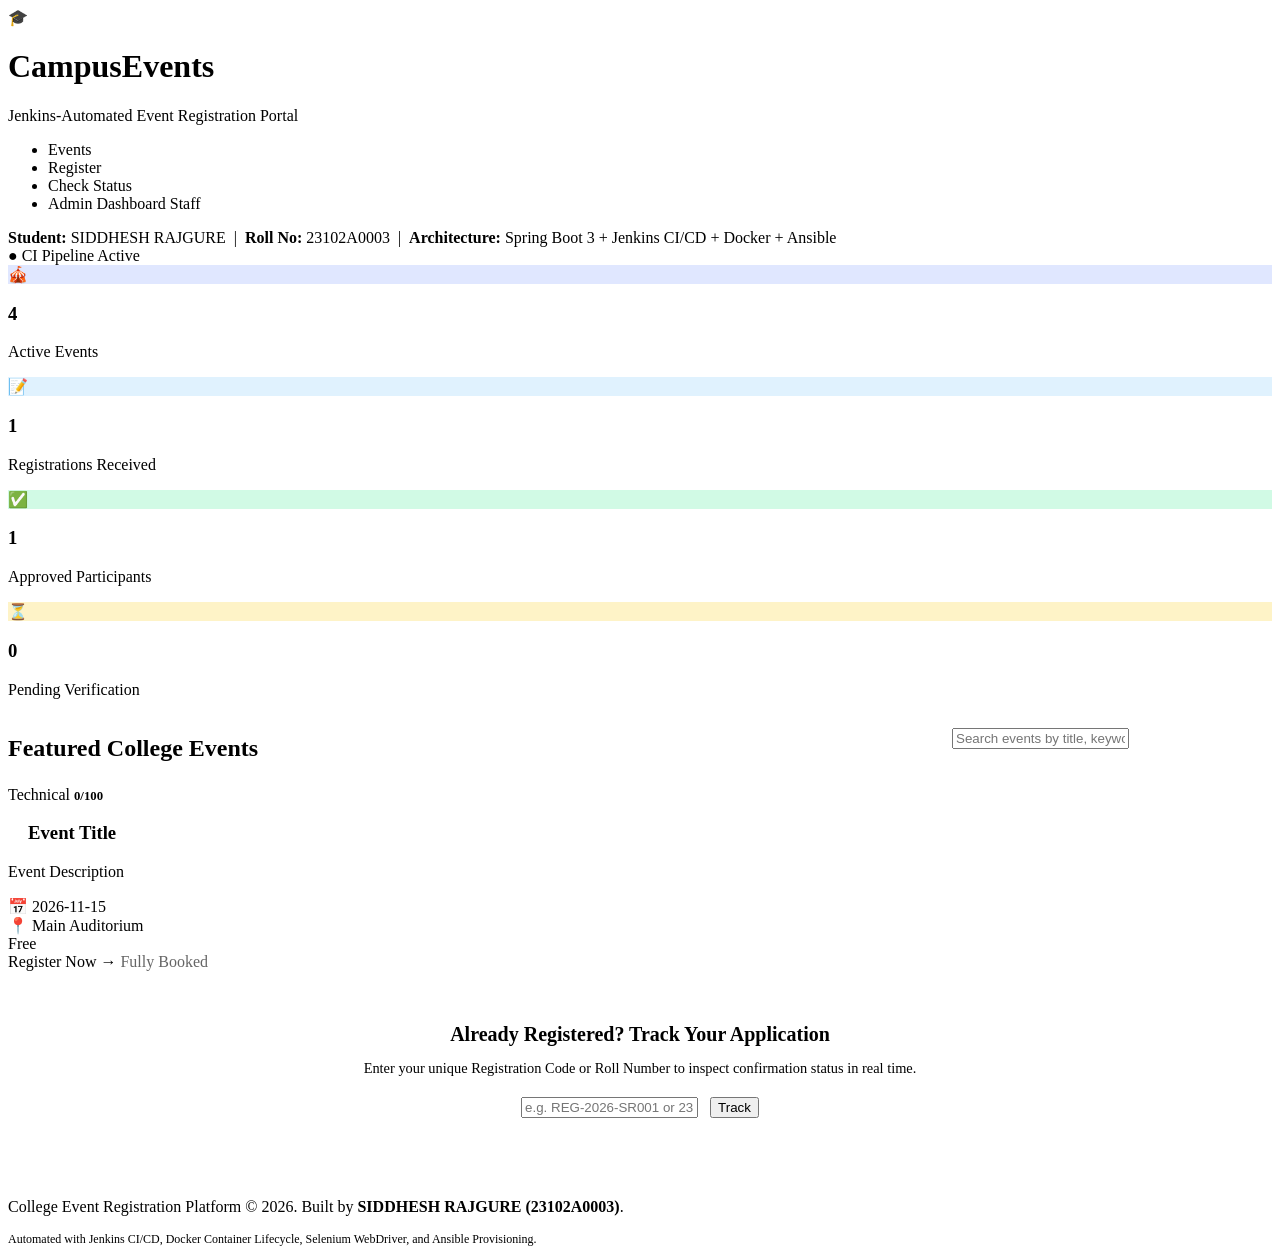
<file: src/main/resources/templates/index.html>
<!DOCTYPE html>
<html xmlns:th="http://www.thymeleaf.org" lang="en">
<head>
    <meta charset="UTF-8">
    <meta name="viewport" content="width=device-width, initial-scale=1.0">
    <title>College Event Registration Platform</title>
    <link rel="stylesheet" th:href="@{/css/styles.css}">
</head>
<body>

<header>
    <div class="nav-container">
        <a th:href="@{/}" class="brand">
            <div class="brand-icon">🎓</div>
            <div class="brand-text">
                <h1>CampusEvents</h1>
                <p>Jenkins-Automated Event Registration Portal</p>
            </div>
        </a>
        <nav>
            <ul>
                <li><a th:href="@{/}" class="active">Events</a></li>
                <li><a th:href="@{/register}">Register</a></li>
                <li><a th:href="@{/status}">Check Status</a></li>
                <li><a th:href="@{/admin}">Admin Dashboard <span class="admin-badge">Staff</span></a></li>
            </ul>
        </nav>
    </div>
</header>

<div class="container">
    <!-- Student Project Meta Banner -->
    <div class="student-bar">
        <div>
            <strong>Student:</strong> SIDDHESH RAJGURE &nbsp;|&nbsp;
            <strong>Roll No:</strong> 23102A0003 &nbsp;|&nbsp;
            <strong>Architecture:</strong> Spring Boot 3 + Jenkins CI/CD + Docker + Ansible
        </div>
        <div>
            <span class="status-pill status-APPROVED">● CI Pipeline Active</span>
        </div>
    </div>

    <!-- Live Platform Metrics -->
    <div class="metrics-grid">
        <div class="metric-card">
            <div class="metric-icon" style="background:#e0e7ff; color:#4338ca;">🎪</div>
            <div class="metric-info">
                <h3 th:text="${metrics.totalEvents}">4</h3>
                <p>Active Events</p>
            </div>
        </div>
        <div class="metric-card">
            <div class="metric-icon" style="background:#e0f2fe; color:#0284c7;">📝</div>
            <div class="metric-info">
                <h3 th:text="${metrics.totalRegistrations}">1</h3>
                <p>Registrations Received</p>
            </div>
        </div>
        <div class="metric-card">
            <div class="metric-icon" style="background:#d1fae5; color:#059669;">✅</div>
            <div class="metric-info">
                <h3 th:text="${metrics.approved}">1</h3>
                <p>Approved Participants</p>
            </div>
        </div>
        <div class="metric-card">
            <div class="metric-icon" style="background:#fef3c7; color:#d97706;">⏳</div>
            <div class="metric-info">
                <h3 th:text="${metrics.pending}">0</h3>
                <p>Pending Verification</p>
            </div>
        </div>
    </div>

    <!-- Search & Filter Bar -->
    <div style="display:flex; justify-content:space-between; align-items:center; flex-wrap:wrap; gap:1rem; margin-bottom:1.5rem;">
        <h2 class="section-title" style="margin-bottom:0;">Featured College Events</h2>
        <div style="max-width:320px; width:100%;">
            <input type="text" id="eventSearch" class="form-control" placeholder="Search events by title, keyword...">
        </div>
    </div>

    <!-- Events Grid -->
    <div class="event-grid">
        <div th:each="event : ${events}" class="event-card">
            <div class="event-header">
                <span th:class="'event-badge ' + 
                    (${event.category == 'Technical'} ? 'badge-tech' : 
                    (${event.category == 'Workshop'} ? 'badge-workshop' : 
                    (${event.category == 'Cultural'} ? 'badge-cultural' : 'badge-sports')))"
                    th:text="${event.category}">Technical</span>
                <span style="font-size:0.8rem; color:var(--muted); font-weight:600;" 
                      th:text="'Capacity: ' + ${event.currentRegistrations} + '/' + ${event.maxCapacity}">0/100</span>
            </div>
            
            <h3 class="event-title" style="padding:0 1.25rem;" th:text="${event.title}">Event Title</h3>
            <p class="event-desc" th:text="${event.description}">Event Description</p>
            
            <div class="event-meta">
                <div class="meta-item">
                    <span>📅</span>
                    <span th:text="${event.eventDate}">2026-11-15</span>
                </div>
                <div class="meta-item">
                    <span>📍</span>
                    <span th:text="${event.venue}">Main Auditorium</span>
                </div>
                <div class="capacity-bar">
                    <div class="capacity-fill" 
                         th:style="'width: ' + (${event.maxCapacity > 0 ? (event.currentRegistrations * 100 / event.maxCapacity) : 0}) + '%;'"></div>
                </div>
            </div>

            <div class="event-footer">
                <div class="event-price" th:text="${event.fee == 0.0 ? 'Free Entry' : '₹ ' + event.fee}">Free</div>
                <div>
                    <a th:if="${!event.full}" th:href="@{'/register?eventId=' + ${event.id}}" class="btn btn-primary btn-sm">Register Now →</a>
                    <span th:if="${event.full}" class="btn btn-secondary btn-sm" style="cursor:not-allowed; opacity:0.6;">Fully Booked</span>
                </div>
            </div>
        </div>
    </div>

    <!-- Fast Status Lookup Banner -->
    <div style="background:white; border-radius:var(--radius); border:1px solid var(--border); padding:2rem; text-align:center; box-shadow:var(--shadow-sm); margin-bottom:3rem;">
        <h3 style="font-size:1.25rem; font-weight:700; color:var(--dark); margin-bottom:0.5rem;">Already Registered? Track Your Application</h3>
        <p style="font-size:0.9rem; color:var(--muted); margin-bottom:1.25rem;">Enter your unique Registration Code or Roll Number to inspect confirmation status in real time.</p>
        <form th:action="@{/status}" method="get" style="display:flex; justify-content:center; gap:0.75rem; max-width:450px; margin:0 auto;">
            <input type="text" name="query" class="form-control" placeholder="e.g. REG-2026-SR001 or 23102A0003" required>
            <button type="submit" class="btn btn-primary">Track</button>
        </form>
    </div>
</div>

<footer>
    <div class="container" style="margin:0 auto; padding:0;">
        <p>College Event Registration Platform &copy; 2026. Built by <strong>SIDDHESH RAJGURE (23102A0003)</strong>.</p>
        <p style="font-size:0.75rem; margin-top:0.3rem; color:var(--muted);">Automated with Jenkins CI/CD, Docker Container Lifecycle, Selenium WebDriver, and Ansible Provisioning.</p>
    </div>
</footer>

<script th:src="@{/js/scripts.js}"></script>
</body>
</html>
</file>
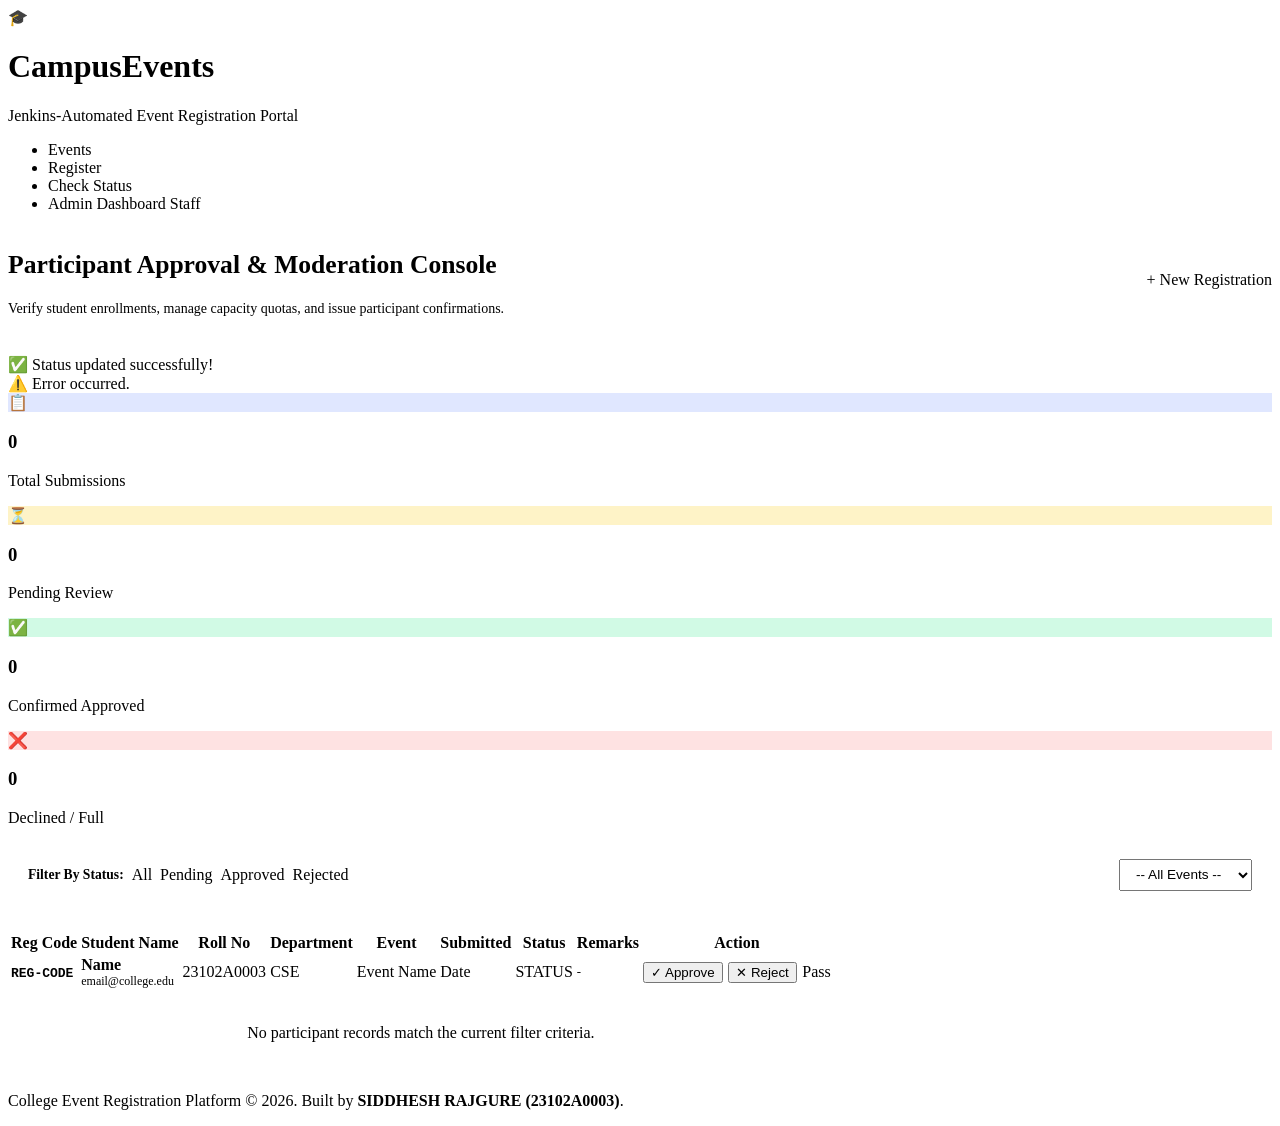
<file: src/main/resources/templates/admin.html>
<!DOCTYPE html>
<html xmlns:th="http://www.thymeleaf.org" lang="en">
<head>
    <meta charset="UTF-8">
    <meta name="viewport" content="width=device-width, initial-scale=1.0">
    <title>Organizer & Admin Dashboard - CampusEvents</title>
    <link rel="stylesheet" th:href="@{/css/styles.css}">
</head>
<body>

<header>
    <div class="nav-container">
        <a th:href="@{/}" class="brand">
            <div class="brand-icon">🎓</div>
            <div class="brand-text">
                <h1>CampusEvents</h1>
                <p>Jenkins-Automated Event Registration Portal</p>
            </div>
        </a>
        <nav>
            <ul>
                <li><a th:href="@{/}">Events</a></li>
                <li><a th:href="@{/register}">Register</a></li>
                <li><a th:href="@{/status}">Check Status</a></li>
                <li><a th:href="@{/admin}" class="active">Admin Dashboard <span class="admin-badge">Staff</span></a></li>
            </ul>
        </nav>
    </div>
</header>

<div class="container">
    <div style="display:flex; justify-content:space-between; align-items:center; flex-wrap:wrap; gap:1rem; margin-bottom:1.5rem;">
        <div>
            <h2 style="font-size:1.6rem; color:var(--dark);">Participant Approval & Moderation Console</h2>
            <p style="font-size:0.875rem; color:var(--muted);">Verify student enrollments, manage capacity quotas, and issue participant confirmations.</p>
        </div>
        <div>
            <a th:href="@{/register}" class="btn btn-primary btn-sm">+ New Registration</a>
        </div>
    </div>

    <!-- Alert Notifications -->
    <div th:if="${successMessage}" class="alert alert-success">
        <span>✅</span>
        <span th:text="${successMessage}">Status updated successfully!</span>
    </div>
    <div th:if="${errorMessage}" class="alert alert-error">
        <span>⚠️</span>
        <span th:text="${errorMessage}">Error occurred.</span>
    </div>

    <!-- Quick Stats Overview -->
    <div class="metrics-grid">
        <div class="metric-card">
            <div class="metric-icon" style="background:#e0e7ff; color:#4338ca;">📋</div>
            <div class="metric-info">
                <h3 th:text="${metrics.totalRegistrations}">0</h3>
                <p>Total Submissions</p>
            </div>
        </div>
        <div class="metric-card">
            <div class="metric-icon" style="background:#fef3c7; color:#d97706;">⏳</div>
            <div class="metric-info">
                <h3 th:text="${metrics.pending}">0</h3>
                <p>Pending Review</p>
            </div>
        </div>
        <div class="metric-card">
            <div class="metric-icon" style="background:#d1fae5; color:#059669;">✅</div>
            <div class="metric-info">
                <h3 th:text="${metrics.approved}">0</h3>
                <p>Confirmed Approved</p>
            </div>
        </div>
        <div class="metric-card">
            <div class="metric-icon" style="background:#fee2e2; color:#dc2626;">❌</div>
            <div class="metric-info">
                <h3 th:text="${metrics.rejected}">0</h3>
                <p>Declined / Full</p>
            </div>
        </div>
    </div>

    <!-- Filter Control Bar -->
    <div style="background:white; border-radius:var(--radius); border:1px solid var(--border); padding:1rem 1.25rem; margin-bottom:1.5rem; display:flex; justify-content:space-between; align-items:center; flex-wrap:wrap; gap:1rem;">
        <div style="display:flex; gap:0.5rem; flex-wrap:wrap; align-items:center;">
            <span style="font-size:0.85rem; font-weight:600; color:var(--slate);">Filter By Status:</span>
            <a th:href="@{/admin}" class="btn btn-secondary btn-sm" th:classappend="${selectedStatus == null and selectedEventId == null} ? 'btn-primary' : ''">All</a>
            <a th:href="@{/admin(status='PENDING')}" class="btn btn-secondary btn-sm" th:classappend="${selectedStatus?.name() == 'PENDING'} ? 'btn-primary' : ''">Pending</a>
            <a th:href="@{/admin(status='APPROVED')}" class="btn btn-secondary btn-sm" th:classappend="${selectedStatus?.name() == 'APPROVED'} ? 'btn-primary' : ''">Approved</a>
            <a th:href="@{/admin(status='REJECTED')}" class="btn btn-secondary btn-sm" th:classappend="${selectedStatus?.name() == 'REJECTED'} ? 'btn-primary' : ''">Rejected</a>
        </div>
        <div>
            <form th:action="@{/admin}" method="get" style="display:flex; gap:0.5rem; align-items:center;">
                <select name="eventId" class="form-control" style="font-size:0.85rem; padding:0.4rem 0.75rem;" onchange="this.form.submit()">
                    <option value="">-- All Events --</option>
                    <option th:each="event : ${events}" 
                            th:value="${event.id}" 
                            th:text="${event.title}"
                            th:selected="${selectedEventId == event.id}">
                    </option>
                </select>
            </form>
        </div>
    </div>

    <!-- Participant Registrations Table -->
    <div class="table-responsive">
        <table id="adminRegistrationsTable">
            <thead>
                <tr>
                    <th>Reg Code</th>
                    <th>Student Name</th>
                    <th>Roll No</th>
                    <th>Department</th>
                    <th>Event</th>
                    <th>Submitted</th>
                    <th>Status</th>
                    <th>Remarks</th>
                    <th>Action</th>
                </tr>
            </thead>
            <tbody>
                <tr th:each="reg : ${registrations}">
                    <td>
                        <strong style="font-family:monospace; color:var(--primary);" th:text="${reg.registrationCode}">REG-CODE</strong>
                    </td>
                    <td>
                        <strong th:text="${reg.studentName}">Name</strong>
                        <div style="font-size:0.75rem; color:var(--muted);" th:text="${reg.studentEmail}">email@college.edu</div>
                    </td>
                    <td th:text="${reg.studentRollNumber}">23102A0003</td>
                    <td th:text="${reg.studentDepartment}">CSE</td>
                    <td th:text="${reg.event.title}">Event Name</td>
                    <td th:text="${#temporals.format(reg.registrationDate, 'yyyy-MM-dd HH:mm')}">Date</td>
                    <td>
                        <span th:class="'status-pill status-' + ${reg.status}" th:text="${reg.status}">STATUS</span>
                    </td>
                    <td style="max-width:180px; font-size:0.8rem; color:var(--muted);" th:text="${reg.adminRemarks != null ? reg.adminRemarks : '-'}">-</td>
                    <td>
                        <div style="display:flex; gap:0.35rem; align-items:center;">
                            <!-- Approve Action -->
                            <form th:if="${reg.status.name() != 'APPROVED'}" th:action="@{/admin/update-status}" method="post" style="display:inline;">
                                <input type="hidden" name="registrationId" th:value="${reg.id}">
                                <input type="hidden" name="status" value="APPROVED">
                                <input type="hidden" name="remarks" value="Approved by Event Coordinator.">
                                <button type="submit" class="btn btn-success btn-sm" title="Approve Registration">✓ Approve</button>
                            </form>

                            <!-- Reject Action -->
                            <form th:if="${reg.status.name() != 'REJECTED'}" th:action="@{/admin/update-status}" method="post" style="display:inline;">
                                <input type="hidden" name="registrationId" th:value="${reg.id}">
                                <input type="hidden" name="status" value="REJECTED">
                                <input type="hidden" name="remarks" value="Application rejected. Exceeds branch limit or capacity.">
                                <button type="submit" class="btn btn-danger btn-sm" title="Reject Registration">✕ Reject</button>
                            </form>

                            <a th:href="@{'/confirmation?code=' + ${reg.registrationCode}}" class="btn btn-secondary btn-sm" title="View Pass">Pass</a>
                        </div>
                    </td>
                </tr>
                <tr th:if="${#lists.isEmpty(registrations)}">
                    <td colspan="9" style="text-align:center; padding:2rem; color:var(--muted);">
                        No participant records match the current filter criteria.
                    </td>
                </tr>
            </tbody>
        </table>
    </div>
</div>

<footer>
    <div class="container" style="margin:0 auto; padding:0;">
        <p>College Event Registration Platform &copy; 2026. Built by <strong>SIDDHESH RAJGURE (23102A0003)</strong>.</p>
    </div>
</footer>

<script th:src="@{/js/scripts.js}"></script>
</body>
</html>
</file>
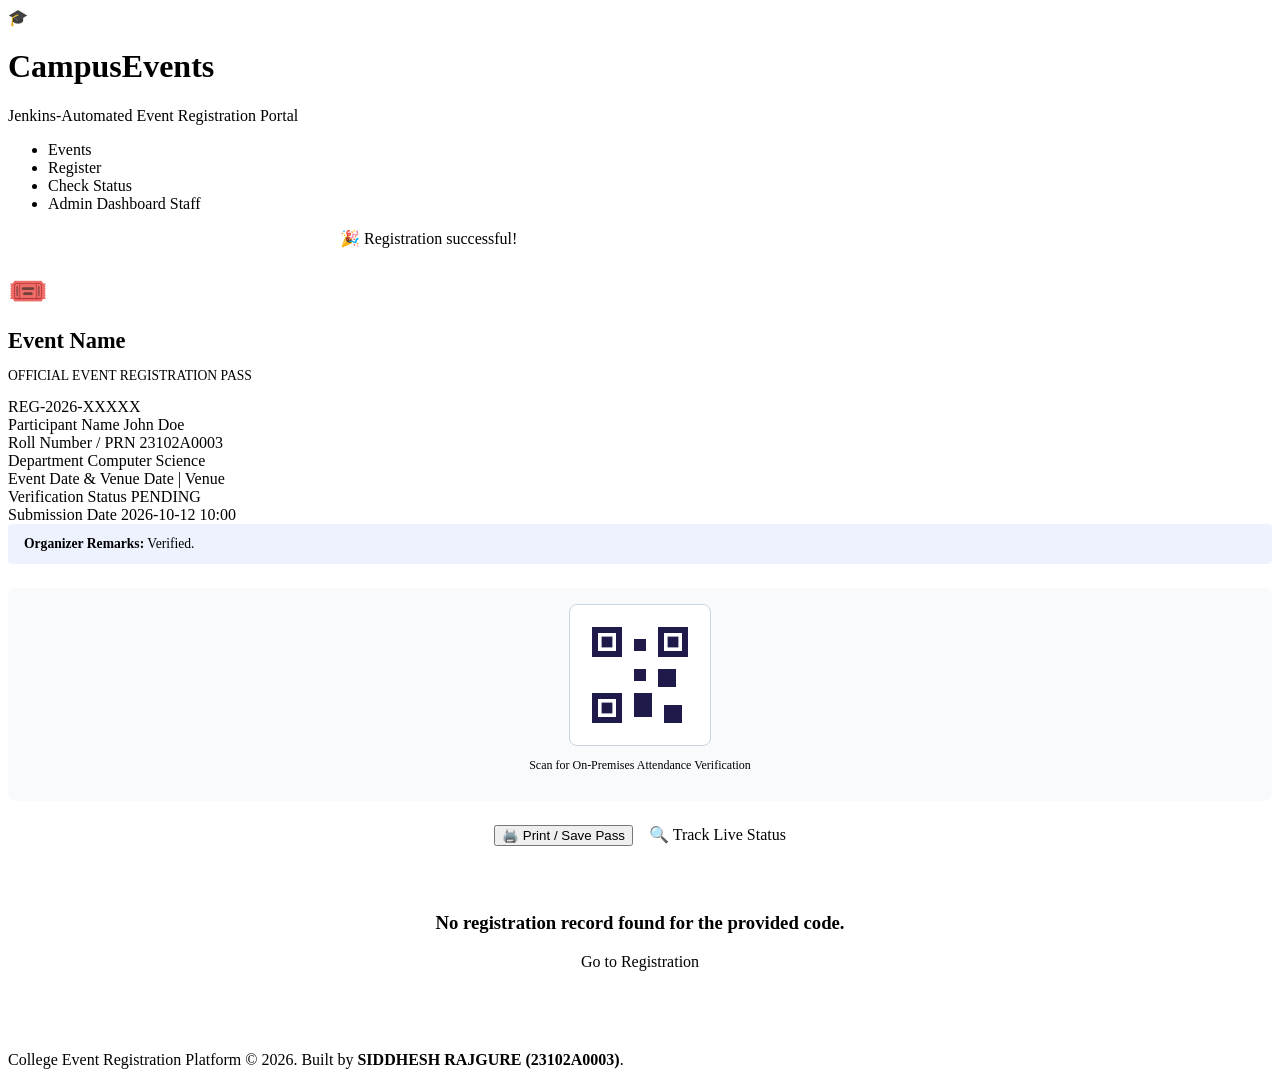
<file: src/main/resources/templates/confirmation.html>
<!DOCTYPE html>
<html xmlns:th="http://www.thymeleaf.org" lang="en">
<head>
    <meta charset="UTF-8">
    <meta name="viewport" content="width=device-width, initial-scale=1.0">
    <title>Registration Confirmation - CampusEvents</title>
    <link rel="stylesheet" th:href="@{/css/styles.css}">
</head>
<body>

<header>
    <div class="nav-container">
        <a th:href="@{/}" class="brand">
            <div class="brand-icon">🎓</div>
            <div class="brand-text">
                <h1>CampusEvents</h1>
                <p>Jenkins-Automated Event Registration Portal</p>
            </div>
        </a>
        <nav>
            <ul>
                <li><a th:href="@{/}">Events</a></li>
                <li><a th:href="@{/register}">Register</a></li>
                <li><a th:href="@{/status}">Check Status</a></li>
                <li><a th:href="@{/admin}">Admin Dashboard <span class="admin-badge">Staff</span></a></li>
            </ul>
        </nav>
    </div>
</header>

<div class="container">
    <div th:if="${successMessage}" class="alert alert-success" style="max-width:600px; margin:0 auto 1.5rem;">
        <span>🎉</span>
        <span th:text="${successMessage}">Registration successful!</span>
    </div>

    <div th:if="${registration}" class="pass-card">
        <div class="pass-header">
            <div style="font-size:2rem; margin-bottom:0.5rem;">🎟️</div>
            <h2 style="font-size:1.4rem; color:var(--dark); margin-bottom:0.25rem;" th:text="${registration.event.title}">Event Name</h2>
            <p style="font-size:0.85rem; color:var(--muted);">OFFICIAL EVENT REGISTRATION PASS</p>
            <div class="pass-code" id="confirmationCode" th:text="${registration.registrationCode}">REG-2026-XXXXX</div>
        </div>

        <div class="pass-details">
            <div class="pass-details-item">
                <label>Participant Name</label>
                <span th:text="${registration.studentName}">John Doe</span>
            </div>
            <div class="pass-details-item">
                <label>Roll Number / PRN</label>
                <span th:text="${registration.studentRollNumber}">23102A0003</span>
            </div>
            <div class="pass-details-item">
                <label>Department</label>
                <span th:text="${registration.studentDepartment}">Computer Science</span>
            </div>
            <div class="pass-details-item">
                <label>Event Date & Venue</label>
                <span th:text="${registration.event.eventDate} + ' | ' + ${registration.event.venue}">Date | Venue</span>
            </div>
            <div class="pass-details-item">
                <label>Verification Status</label>
                <span th:class="'status-pill status-' + ${registration.status}" th:text="${registration.status}">PENDING</span>
            </div>
            <div class="pass-details-item">
                <label>Submission Date</label>
                <span th:text="${#temporals.format(registration.registrationDate, 'yyyy-MM-dd HH:mm')}">2026-10-12 10:00</span>
            </div>
        </div>

        <div th:if="${registration.adminRemarks}" style="background:#eef2ff; border-left:4px solid var(--primary); padding:0.75rem 1rem; border-radius:4px; font-size:0.85rem; margin-bottom:1.5rem;">
            <strong>Organizer Remarks:</strong> <span th:text="${registration.adminRemarks}">Verified.</span>
        </div>

        <!-- Simulated QR Code Container -->
        <div style="text-align:center; margin:1.5rem 0; padding:1rem; background:#f8fafc; border-radius:8px;">
            <div style="display:inline-block; padding:10px; background:white; border:1px solid #cbd5e1; border-radius:8px;">
                <svg width="120" height="120" viewBox="0 0 100 100" style="display:block;">
                    <rect width="100" height="100" fill="#ffffff" />
                    <!-- Visual QR Matrix Placeholder -->
                    <rect x="10" y="10" width="25" height="25" fill="#1e1b4b" />
                    <rect x="15" y="15" width="15" height="15" fill="#ffffff" />
                    <rect x="18" y="18" width="9" height="9" fill="#1e1b4b" />
                    <rect x="65" y="10" width="25" height="25" fill="#1e1b4b" />
                    <rect x="70" y="15" width="15" height="15" fill="#ffffff" />
                    <rect x="73" y="18" width="9" height="9" fill="#1e1b4b" />
                    <rect x="10" y="65" width="25" height="25" fill="#1e1b4b" />
                    <rect x="15" y="70" width="15" height="15" fill="#ffffff" />
                    <rect x="18" y="73" width="9" height="9" fill="#1e1b4b" />
                    <rect x="45" y="20" width="10" height="10" fill="#1e1b4b" />
                    <rect x="45" y="45" width="10" height="10" fill="#1e1b4b" />
                    <rect x="65" y="45" width="15" height="15" fill="#1e1b4b" />
                    <rect x="45" y="65" width="15" height="20" fill="#1e1b4b" />
                    <rect x="70" y="75" width="15" height="15" fill="#1e1b4b" />
                </svg>
            </div>
            <p style="font-size:0.75rem; color:var(--muted); margin-top:0.5rem;">Scan for On-Premises Attendance Verification</p>
        </div>

        <div style="display:flex; justify-content:center; gap:1rem; flex-wrap:wrap;">
            <button id="printPassBtn" class="btn btn-secondary">🖨️ Print / Save Pass</button>
            <a th:href="@{'/status?query=' + ${registration.registrationCode}}" class="btn btn-primary">🔍 Track Live Status</a>
        </div>
    </div>

    <div th:unless="${registration}" style="text-align:center; padding:3rem 0;">
        <h3>No registration record found for the provided code.</h3>
        <p style="margin-top:0.5rem;"><a th:href="@{/register}" class="btn btn-primary">Go to Registration</a></p>
    </div>
</div>

<footer>
    <div class="container" style="margin:0 auto; padding:0;">
        <p>College Event Registration Platform &copy; 2026. Built by <strong>SIDDHESH RAJGURE (23102A0003)</strong>.</p>
    </div>
</footer>

<script th:src="@{/js/scripts.js}"></script>
</body>
</html>
</file>
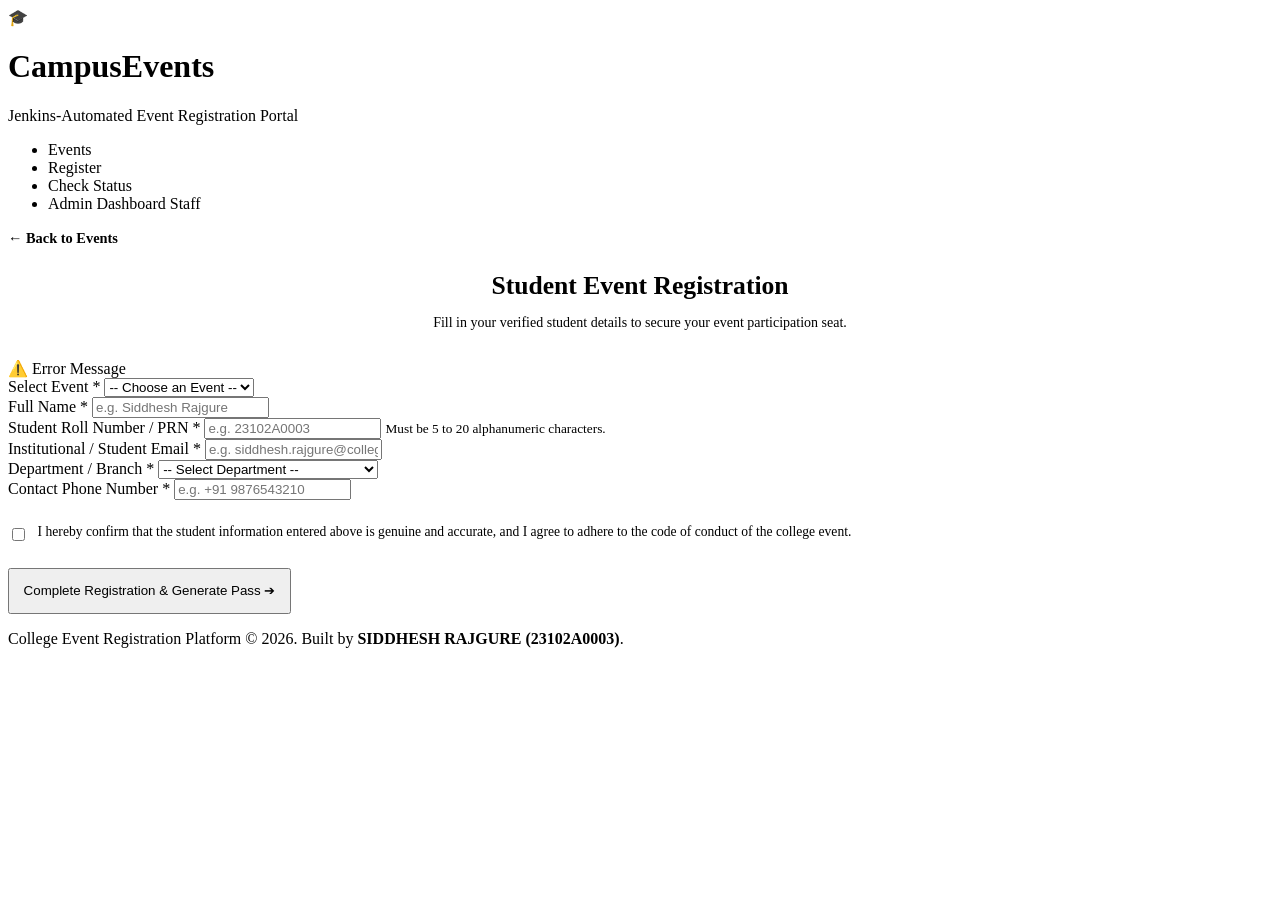
<file: src/main/resources/templates/register.html>
<!DOCTYPE html>
<html xmlns:th="http://www.thymeleaf.org" lang="en">
<head>
    <meta charset="UTF-8">
    <meta name="viewport" content="width=device-width, initial-scale=1.0">
    <title>Event Registration - CampusEvents</title>
    <link rel="stylesheet" th:href="@{/css/styles.css}">
</head>
<body>

<header>
    <div class="nav-container">
        <a th:href="@{/}" class="brand">
            <div class="brand-icon">🎓</div>
            <div class="brand-text">
                <h1>CampusEvents</h1>
                <p>Jenkins-Automated Event Registration Portal</p>
            </div>
        </a>
        <nav>
            <ul>
                <li><a th:href="@{/}">Events</a></li>
                <li><a th:href="@{/register}" class="active">Register</a></li>
                <li><a th:href="@{/status}">Check Status</a></li>
                <li><a th:href="@{/admin}">Admin Dashboard <span class="admin-badge">Staff</span></a></li>
            </ul>
        </nav>
    </div>
</header>

<div class="container">
    <div style="margin-bottom:1.5rem;">
        <a th:href="@{/}" style="color:var(--primary); text-decoration:none; font-weight:600; font-size:0.9rem;">← Back to Events</a>
    </div>

    <div class="form-card">
        <div style="text-align:center; margin-bottom:1.75rem;">
            <h2 style="font-size:1.6rem; color:var(--dark); margin-bottom:0.4rem;">Student Event Registration</h2>
            <p style="font-size:0.875rem; color:var(--muted);">Fill in your verified student details to secure your event participation seat.</p>
        </div>

        <!-- Global Error Notification -->
        <div th:if="${errorMessage}" class="alert alert-error">
            <span>⚠️</span>
            <span th:text="${errorMessage}">Error Message</span>
        </div>

        <form th:action="@{/register}" th:object="${registrationDto}" method="post" id="registrationForm">
            <!-- Event Selection -->
            <div class="form-group">
                <label for="eventId" class="form-label">Select Event *</label>
                <select id="eventId" th:field="*{eventId}" class="form-control" required>
                    <option value="">-- Choose an Event --</option>
                    <option th:each="event : ${events}" 
                            th:value="${event.id}" 
                            th:disabled="${event.full}"
                            th:text="${event.title} + ' (' + ${event.category} + ') - ' + (${event.full} ? 'FULL' : ${event.currentRegistrations} + '/' + ${event.maxCapacity} + ' booked')">
                    </option>
                </select>
                <span th:if="${#fields.hasErrors('eventId')}" th:errors="*{eventId}" class="field-error"></span>
            </div>

            <!-- Student Full Name -->
            <div class="form-group">
                <label for="studentName" class="form-label">Full Name *</label>
                <input type="text" id="studentName" th:field="*{studentName}" class="form-control" placeholder="e.g. Siddhesh Rajgure" required>
                <span th:if="${#fields.hasErrors('studentName')}" th:errors="*{studentName}" class="field-error"></span>
            </div>

            <!-- Roll Number -->
            <div class="form-group">
                <label for="studentRollNumber" class="form-label">Student Roll Number / PRN *</label>
                <input type="text" id="studentRollNumber" th:field="*{studentRollNumber}" class="form-control" placeholder="e.g. 23102A0003" required>
                <small class="form-text">Must be 5 to 20 alphanumeric characters.</small>
                <span th:if="${#fields.hasErrors('studentRollNumber')}" th:errors="*{studentRollNumber}" class="field-error"></span>
            </div>

            <!-- Email Address -->
            <div class="form-group">
                <label for="studentEmail" class="form-label">Institutional / Student Email *</label>
                <input type="email" id="studentEmail" th:field="*{studentEmail}" class="form-control" placeholder="e.g. siddhesh.rajgure@college.edu" required>
                <span th:if="${#fields.hasErrors('studentEmail')}" th:errors="*{studentEmail}" class="field-error"></span>
            </div>

            <!-- Department -->
            <div class="form-group">
                <label for="studentDepartment" class="form-label">Department / Branch *</label>
                <select id="studentDepartment" th:field="*{studentDepartment}" class="form-control" required>
                    <option value="">-- Select Department --</option>
                    <option value="Computer Science & Engineering">Computer Science & Engineering</option>
                    <option value="Information Technology">Information Technology</option>
                    <option value="AI & Data Science">AI & Data Science</option>
                    <option value="Electronics & Telecommunication">Electronics & Telecommunication</option>
                    <option value="Mechanical Engineering">Mechanical Engineering</option>
                    <option value="Civil Engineering">Civil Engineering</option>
                    <option value="Electrical Engineering">Electrical Engineering</option>
                </select>
                <span th:if="${#fields.hasErrors('studentDepartment')}" th:errors="*{studentDepartment}" class="field-error"></span>
            </div>

            <!-- Phone Number -->
            <div class="form-group">
                <label for="studentPhone" class="form-label">Contact Phone Number *</label>
                <input type="tel" id="studentPhone" th:field="*{studentPhone}" class="form-control" placeholder="e.g. +91 9876543210" required>
                <span th:if="${#fields.hasErrors('studentPhone')}" th:errors="*{studentPhone}" class="field-error"></span>
            </div>

            <!-- Terms Confirmation -->
            <div class="form-group" style="display:flex; align-items:flex-start; gap:0.6rem; margin-top:1.5rem;">
                <input type="checkbox" id="terms" required style="margin-top:0.25rem;">
                <label for="terms" style="font-size:0.85rem; color:var(--slate);">
                    I hereby confirm that the student information entered above is genuine and accurate, and I agree to adhere to the code of conduct of the college event.
                </label>
            </div>

            <button type="submit" id="submitRegBtn" class="btn btn-primary btn-full" style="margin-top:1.5rem; padding:0.85rem;">
                Complete Registration & Generate Pass ➔
            </button>
        </form>
    </div>
</div>

<footer>
    <div class="container" style="margin:0 auto; padding:0;">
        <p>College Event Registration Platform &copy; 2026. Built by <strong>SIDDHESH RAJGURE (23102A0003)</strong>.</p>
    </div>
</footer>

<script th:src="@{/js/scripts.js}"></script>
</body>
</html>
</file>
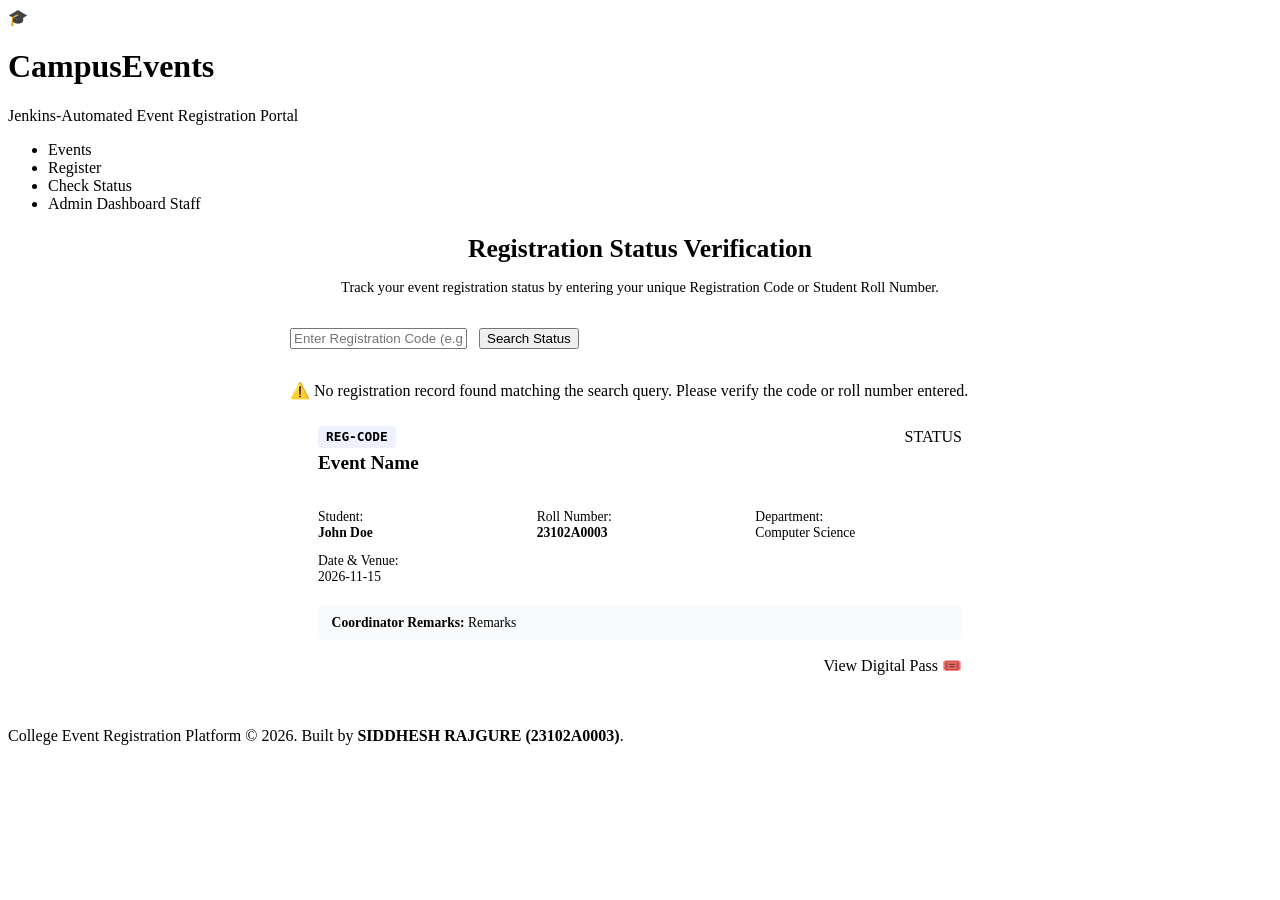
<file: src/main/resources/templates/status.html>
<!DOCTYPE html>
<html xmlns:th="http://www.thymeleaf.org" lang="en">
<head>
    <meta charset="UTF-8">
    <meta name="viewport" content="width=device-width, initial-scale=1.0">
    <title>Registration Status Tracker - CampusEvents</title>
    <link rel="stylesheet" th:href="@{/css/styles.css}">
</head>
<body>

<header>
    <div class="nav-container">
        <a th:href="@{/}" class="brand">
            <div class="brand-icon">🎓</div>
            <div class="brand-text">
                <h1>CampusEvents</h1>
                <p>Jenkins-Automated Event Registration Portal</p>
            </div>
        </a>
        <nav>
            <ul>
                <li><a th:href="@{/}">Events</a></li>
                <li><a th:href="@{/register}">Register</a></li>
                <li><a th:href="@{/status}" class="active">Check Status</a></li>
                <li><a th:href="@{/admin}">Admin Dashboard <span class="admin-badge">Staff</span></a></li>
            </ul>
        </nav>
    </div>
</header>

<div class="container">
    <div style="max-width:700px; margin:0 auto;">
        <div style="text-align:center; margin-bottom:2rem;">
            <h2 style="font-size:1.6rem; color:var(--dark); margin-bottom:0.4rem;">Registration Status Verification</h2>
            <p style="font-size:0.9rem; color:var(--muted);">Track your event registration status by entering your unique Registration Code or Student Roll Number.</p>
        </div>

        <!-- Query Search Bar -->
        <form th:action="@{/status}" method="get" style="display:flex; gap:0.75rem; margin-bottom:2rem;">
            <input type="text" name="query" th:value="${query}" id="statusQueryInput" class="form-control" placeholder="Enter Registration Code (e.g. REG-2026-SR001) or Roll Number (e.g. 23102A0003)" required>
            <button type="submit" id="searchStatusBtn" class="btn btn-primary" style="white-space:nowrap;">Search Status</button>
        </form>

        <!-- No Results Warning -->
        <div th:if="${noResults}" class="alert alert-error">
            <span>⚠️</span>
            <span>No registration record found matching the search query. Please verify the code or roll number entered.</span>
        </div>

        <!-- Results Display -->
        <div th:if="${not #lists.isEmpty(registrations)}">
            <div th:each="reg : ${registrations}" style="background:white; border-radius:var(--radius); border:1px solid var(--border); padding:1.75rem; margin-bottom:1.5rem; box-shadow:var(--shadow-sm);" class="status-result-card">
                <div style="display:flex; justify-content:space-between; align-items:flex-start; margin-bottom:1rem; flex-wrap:wrap; gap:0.5rem;">
                    <div>
                        <span style="font-size:0.8rem; font-weight:700; color:var(--primary); background:#eef2ff; padding:0.2rem 0.5rem; border-radius:4px; font-family:monospace;" th:text="${reg.registrationCode}">REG-CODE</span>
                        <h3 style="font-size:1.2rem; color:var(--dark); margin-top:0.4rem;" th:text="${reg.event.title}">Event Name</h3>
                    </div>
                    <span th:class="'status-pill status-' + ${reg.status}" th:text="${reg.status}">STATUS</span>
                </div>

                <div style="display:grid; grid-template-columns:repeat(auto-fit, minmax(180px, 1fr)); gap:0.75rem; font-size:0.85rem; margin-bottom:1.25rem;">
                    <div>
                        <span style="color:var(--muted); display:block;">Student:</span>
                        <strong th:text="${reg.studentName}">John Doe</strong>
                    </div>
                    <div>
                        <span style="color:var(--muted); display:block;">Roll Number:</span>
                        <strong th:text="${reg.studentRollNumber}">23102A0003</strong>
                    </div>
                    <div>
                        <span style="color:var(--muted); display:block;">Department:</span>
                        <span th:text="${reg.studentDepartment}">Computer Science</span>
                    </div>
                    <div>
                        <span style="color:var(--muted); display:block;">Date & Venue:</span>
                        <span th:text="${reg.event.eventDate} + ' (' + ${reg.event.venue} + ')'">2026-11-15</span>
                    </div>
                </div>

                <!-- Approval Remarks -->
                <div th:if="${reg.adminRemarks}" style="background:#f8fafc; border-left:3px solid var(--secondary); padding:0.6rem 0.85rem; border-radius:4px; font-size:0.85rem; margin-bottom:1rem;">
                    <strong>Coordinator Remarks:</strong> <span th:text="${reg.adminRemarks}">Remarks</span>
                </div>

                <div style="display:flex; justify-content:flex-end; gap:0.5rem;">
                    <a th:href="@{'/confirmation?code=' + ${reg.registrationCode}}" class="btn btn-secondary btn-sm">View Digital Pass 🎟️</a>
                </div>
            </div>
        </div>
    </div>
</div>

<footer>
    <div class="container" style="margin:0 auto; padding:0;">
        <p>College Event Registration Platform &copy; 2026. Built by <strong>SIDDHESH RAJGURE (23102A0003)</strong>.</p>
    </div>
</footer>

<script th:src="@{/js/scripts.js}"></script>
</body>
</html>
</file>
